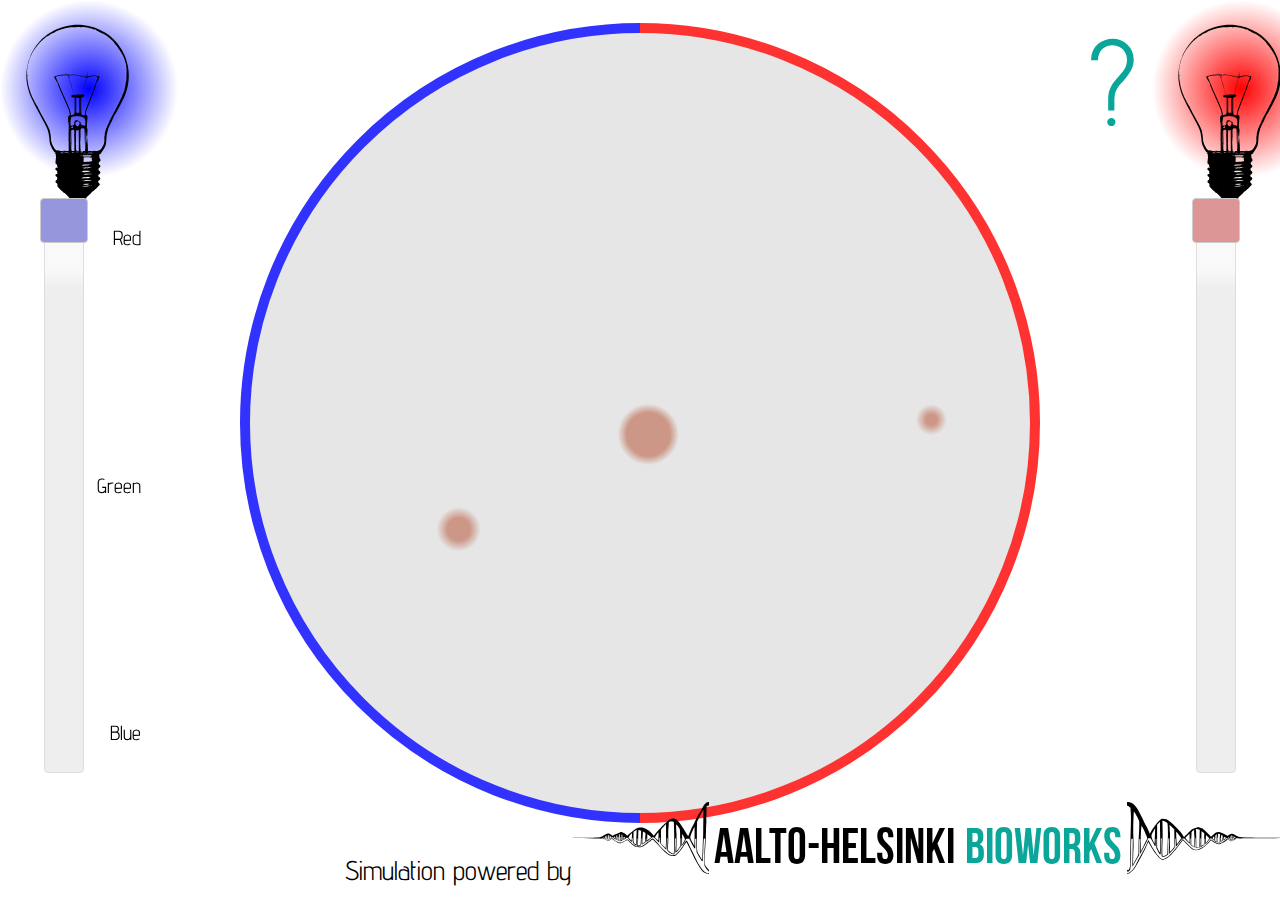
<file: WebUI/index.html>
<html>
    <meta>
        <title>SimCircus WebUI</title>
        <meta name="viewport" content="minimal-ui">
        <meta name="apple-mobile-web-app-capable" content="yes">
        <link href="jquery-ui/jquery-ui.css" rel="stylesheet">
        <link href="styles.css" rel="stylesheet">
        <link href='http://fonts.googleapis.com/css?family=Advent+Pro:700' rel='stylesheet' type='text/css'>
        <style type="text/css">

        </style>
    </meta>
    <body class="raphael">
        <div id="alert">
            <span>Please turn your device horizontally</span>
        </div>
        <div id="help">
            ?
        </div>
        <div id="tutorial-shades">
            <div class="grad-left-right left-slider-shade shade"></div>
            <div class="grad-right-left right-slider-shade shade"></div>
            <div class="grad-middle middle-shade shade"></div>
        </div>
        <div id="tutorial">
            <div id="tutorial-dish" class="info">
                Bacteria are grown on a gel plate. As they divide, billions of bacteria form clear, round colonies, although a single bacterium cannot be seen by naked eye.
                <table><tr>
                    <td class="left"><span class="skip">Skip tutorial</span></td>
                    <td class="right"><span class="next">Next</span></td>
                </tr></table>
            </div>
            <div id="tutorial-color" class="info">
                Bacteria produce different proteins naturally. With our technology, it is easy to get them to make a desired product. In this simulation, our bacteria produce proteins that glow red, blue or green color. Thus, one can see which of our three "channels" is currently on.<br/>
                <div class="colony blue"></div>
                <div class="colony green"></div>
                <div class="colony red"></div>
                <table><tr>
                    <td>2/4</td>
                    <td class="right"><span class="next">Next</span></td>
                </tr></table>
            </div>
            <div id="tutorial-sliders" class="info">
                Our bacteria are controlled by two different colors of lights. Blue light is used to "switch the channel", that is, to choose between different products. Red light is used as a "volume switch" that tunes the overall amount of production. This can be seen as the brightness of glow.
                <table><tr>
                    <td>3/4</td>
                    <td class="right"><span class="next">Next</span></td>
                </tr></table>
            </div>
            <div id="tutorial-graph" class="info">
                When you click on the plate, you can see a graph of different protein production levels inside the bacteria. Here, you can see how even small changes in light brightness affects the overall production, and how you can set the final amounts to desired levels.<br/>Try it out!
                <table><tr>
                    <td></td>
                    <td class="right"><span class="next">Start simulation!</span></td>
                </tr></table>
            </div>
        </div>
        <div id="left">
            <div id="flash-left"></div>
            <img id="bulb-left" src="bulb.svg"/>
            <div id="slider-left"></div>
            <div class="A">Red</div>
            <div class="B">Green</div>
            <div class="C">Blue</div>
        </div>
        <div id="right">
            <div id="flash-right"></div>
            <img id="bulb-right" src="bulb.svg"/>
            <div id="slider-right"></div>
        </div>
        <div id="paper1"></div>
        <div id="data-visualization">
            <canvas id="chart" width="400" height="400"></canvas>
        </div>
        <footer><a href="http://aaltohelsinki.com/"><span class="powered">Simulation powered by</span><img src="aalto_helsinki_logo_left.svg"/><span class="logo-text">Aalto-Helsinki</span><span class="logo-text green">Bioworks</span><img src="aalto_helsinki_logo_right.svg"/></a></footer>
    </body>
    <script type="text/javascript" src="raphael-min.js"></script>
    <script src="jquery-ui/external/jquery/jquery.js"></script>
    <script type="text/javascript">
        $("span.logo-text").css("font-size", (0.055*$(document).height()).toString() + "px");
        $("footer img").css("height", (0.08*$(document).height()).toString() + "px");
        $("span.logo-text").css("position", "relative");
        $("span.logo-text").css("bottom", (0.025*$(document).height()).toString() + "px");
        $("span.powered").css("font-size", (0.03*$(document).height()).toString() + "px");
    </script>
    <script src="jquery-ui/jquery-ui.js"></script>
    <script src="jquery.ui.touch-punch.min.js"></script>
    <script type="text/javascript" src="plate.js"></script>
    <script type="text/javascript" src="sim.js"></script>
    <script src="Chart.min.js"></script>
    <script src="tutorial.js"></script>
    <script type="text/javascript" src="chart.js"></script>
    <script>
      (function(i,s,o,g,r,a,m){i['GoogleAnalyticsObject']=r;i[r]=i[r]||function(){
      (i[r].q=i[r].q||[]).push(arguments)},i[r].l=1*new Date();a=s.createElement(o),
      m=s.getElementsByTagName(o)[0];a.async=1;a.src=g;m.parentNode.insertBefore(a,m)
      })(window,document,'script','//www.google-analytics.com/analytics.js','ga');

      ga('create', 'UA-51253037-6', 'auto');
      ga('send', 'pageview');

    </script>
</html>
</file>
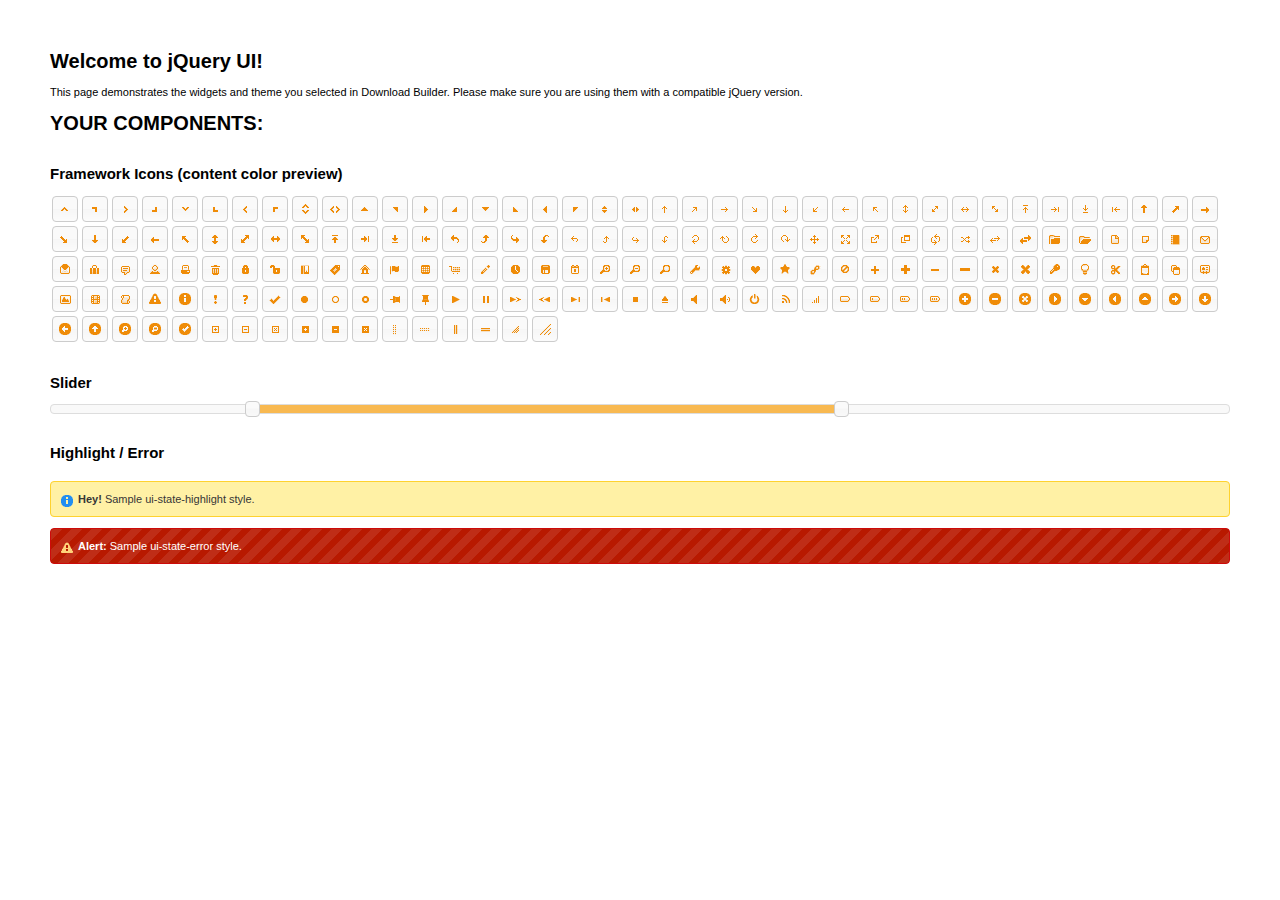
<file: WebUI/jquery-ui/index.html>
<!doctype html>
<html lang="us">
<head>
	<meta charset="utf-8">
	<title>jQuery UI Example Page</title>
	<link href="jquery-ui.css" rel="stylesheet">
	<style>
	body{
		font: 62.5% "Trebuchet MS", sans-serif;
		margin: 50px;
	}
	.demoHeaders {
		margin-top: 2em;
	}
	#dialog-link {
		padding: .4em 1em .4em 20px;
		text-decoration: none;
		position: relative;
	}
	#dialog-link span.ui-icon {
		margin: 0 5px 0 0;
		position: absolute;
		left: .2em;
		top: 50%;
		margin-top: -8px;
	}
	#icons {
		margin: 0;
		padding: 0;
	}
	#icons li {
		margin: 2px;
		position: relative;
		padding: 4px 0;
		cursor: pointer;
		float: left;
		list-style: none;
	}
	#icons span.ui-icon {
		float: left;
		margin: 0 4px;
	}
	.fakewindowcontain .ui-widget-overlay {
		position: absolute;
	}
	select {
		width: 200px;
	}
	</style>
</head>
<body>

<h1>Welcome to jQuery UI!</h1>

<div class="ui-widget">
	<p>This page demonstrates the widgets and theme you selected in Download Builder. Please make sure you are using them with a compatible jQuery version.</p>
</div>

<h1>YOUR COMPONENTS:</h1>












<h2 class="demoHeaders">Framework Icons (content color preview)</h2>
<ul id="icons" class="ui-widget ui-helper-clearfix">
	<li class="ui-state-default ui-corner-all" title=".ui-icon-carat-1-n"><span class="ui-icon ui-icon-carat-1-n"></span></li>
	<li class="ui-state-default ui-corner-all" title=".ui-icon-carat-1-ne"><span class="ui-icon ui-icon-carat-1-ne"></span></li>
	<li class="ui-state-default ui-corner-all" title=".ui-icon-carat-1-e"><span class="ui-icon ui-icon-carat-1-e"></span></li>
	<li class="ui-state-default ui-corner-all" title=".ui-icon-carat-1-se"><span class="ui-icon ui-icon-carat-1-se"></span></li>
	<li class="ui-state-default ui-corner-all" title=".ui-icon-carat-1-s"><span class="ui-icon ui-icon-carat-1-s"></span></li>
	<li class="ui-state-default ui-corner-all" title=".ui-icon-carat-1-sw"><span class="ui-icon ui-icon-carat-1-sw"></span></li>
	<li class="ui-state-default ui-corner-all" title=".ui-icon-carat-1-w"><span class="ui-icon ui-icon-carat-1-w"></span></li>
	<li class="ui-state-default ui-corner-all" title=".ui-icon-carat-1-nw"><span class="ui-icon ui-icon-carat-1-nw"></span></li>
	<li class="ui-state-default ui-corner-all" title=".ui-icon-carat-2-n-s"><span class="ui-icon ui-icon-carat-2-n-s"></span></li>
	<li class="ui-state-default ui-corner-all" title=".ui-icon-carat-2-e-w"><span class="ui-icon ui-icon-carat-2-e-w"></span></li>
	<li class="ui-state-default ui-corner-all" title=".ui-icon-triangle-1-n"><span class="ui-icon ui-icon-triangle-1-n"></span></li>
	<li class="ui-state-default ui-corner-all" title=".ui-icon-triangle-1-ne"><span class="ui-icon ui-icon-triangle-1-ne"></span></li>
	<li class="ui-state-default ui-corner-all" title=".ui-icon-triangle-1-e"><span class="ui-icon ui-icon-triangle-1-e"></span></li>
	<li class="ui-state-default ui-corner-all" title=".ui-icon-triangle-1-se"><span class="ui-icon ui-icon-triangle-1-se"></span></li>
	<li class="ui-state-default ui-corner-all" title=".ui-icon-triangle-1-s"><span class="ui-icon ui-icon-triangle-1-s"></span></li>
	<li class="ui-state-default ui-corner-all" title=".ui-icon-triangle-1-sw"><span class="ui-icon ui-icon-triangle-1-sw"></span></li>
	<li class="ui-state-default ui-corner-all" title=".ui-icon-triangle-1-w"><span class="ui-icon ui-icon-triangle-1-w"></span></li>
	<li class="ui-state-default ui-corner-all" title=".ui-icon-triangle-1-nw"><span class="ui-icon ui-icon-triangle-1-nw"></span></li>
	<li class="ui-state-default ui-corner-all" title=".ui-icon-triangle-2-n-s"><span class="ui-icon ui-icon-triangle-2-n-s"></span></li>
	<li class="ui-state-default ui-corner-all" title=".ui-icon-triangle-2-e-w"><span class="ui-icon ui-icon-triangle-2-e-w"></span></li>
	<li class="ui-state-default ui-corner-all" title=".ui-icon-arrow-1-n"><span class="ui-icon ui-icon-arrow-1-n"></span></li>
	<li class="ui-state-default ui-corner-all" title=".ui-icon-arrow-1-ne"><span class="ui-icon ui-icon-arrow-1-ne"></span></li>
	<li class="ui-state-default ui-corner-all" title=".ui-icon-arrow-1-e"><span class="ui-icon ui-icon-arrow-1-e"></span></li>
	<li class="ui-state-default ui-corner-all" title=".ui-icon-arrow-1-se"><span class="ui-icon ui-icon-arrow-1-se"></span></li>
	<li class="ui-state-default ui-corner-all" title=".ui-icon-arrow-1-s"><span class="ui-icon ui-icon-arrow-1-s"></span></li>
	<li class="ui-state-default ui-corner-all" title=".ui-icon-arrow-1-sw"><span class="ui-icon ui-icon-arrow-1-sw"></span></li>
	<li class="ui-state-default ui-corner-all" title=".ui-icon-arrow-1-w"><span class="ui-icon ui-icon-arrow-1-w"></span></li>
	<li class="ui-state-default ui-corner-all" title=".ui-icon-arrow-1-nw"><span class="ui-icon ui-icon-arrow-1-nw"></span></li>
	<li class="ui-state-default ui-corner-all" title=".ui-icon-arrow-2-n-s"><span class="ui-icon ui-icon-arrow-2-n-s"></span></li>
	<li class="ui-state-default ui-corner-all" title=".ui-icon-arrow-2-ne-sw"><span class="ui-icon ui-icon-arrow-2-ne-sw"></span></li>
	<li class="ui-state-default ui-corner-all" title=".ui-icon-arrow-2-e-w"><span class="ui-icon ui-icon-arrow-2-e-w"></span></li>
	<li class="ui-state-default ui-corner-all" title=".ui-icon-arrow-2-se-nw"><span class="ui-icon ui-icon-arrow-2-se-nw"></span></li>
	<li class="ui-state-default ui-corner-all" title=".ui-icon-arrowstop-1-n"><span class="ui-icon ui-icon-arrowstop-1-n"></span></li>
	<li class="ui-state-default ui-corner-all" title=".ui-icon-arrowstop-1-e"><span class="ui-icon ui-icon-arrowstop-1-e"></span></li>
	<li class="ui-state-default ui-corner-all" title=".ui-icon-arrowstop-1-s"><span class="ui-icon ui-icon-arrowstop-1-s"></span></li>
	<li class="ui-state-default ui-corner-all" title=".ui-icon-arrowstop-1-w"><span class="ui-icon ui-icon-arrowstop-1-w"></span></li>
	<li class="ui-state-default ui-corner-all" title=".ui-icon-arrowthick-1-n"><span class="ui-icon ui-icon-arrowthick-1-n"></span></li>
	<li class="ui-state-default ui-corner-all" title=".ui-icon-arrowthick-1-ne"><span class="ui-icon ui-icon-arrowthick-1-ne"></span></li>
	<li class="ui-state-default ui-corner-all" title=".ui-icon-arrowthick-1-e"><span class="ui-icon ui-icon-arrowthick-1-e"></span></li>
	<li class="ui-state-default ui-corner-all" title=".ui-icon-arrowthick-1-se"><span class="ui-icon ui-icon-arrowthick-1-se"></span></li>
	<li class="ui-state-default ui-corner-all" title=".ui-icon-arrowthick-1-s"><span class="ui-icon ui-icon-arrowthick-1-s"></span></li>
	<li class="ui-state-default ui-corner-all" title=".ui-icon-arrowthick-1-sw"><span class="ui-icon ui-icon-arrowthick-1-sw"></span></li>
	<li class="ui-state-default ui-corner-all" title=".ui-icon-arrowthick-1-w"><span class="ui-icon ui-icon-arrowthick-1-w"></span></li>
	<li class="ui-state-default ui-corner-all" title=".ui-icon-arrowthick-1-nw"><span class="ui-icon ui-icon-arrowthick-1-nw"></span></li>
	<li class="ui-state-default ui-corner-all" title=".ui-icon-arrowthick-2-n-s"><span class="ui-icon ui-icon-arrowthick-2-n-s"></span></li>
	<li class="ui-state-default ui-corner-all" title=".ui-icon-arrowthick-2-ne-sw"><span class="ui-icon ui-icon-arrowthick-2-ne-sw"></span></li>
	<li class="ui-state-default ui-corner-all" title=".ui-icon-arrowthick-2-e-w"><span class="ui-icon ui-icon-arrowthick-2-e-w"></span></li>
	<li class="ui-state-default ui-corner-all" title=".ui-icon-arrowthick-2-se-nw"><span class="ui-icon ui-icon-arrowthick-2-se-nw"></span></li>
	<li class="ui-state-default ui-corner-all" title=".ui-icon-arrowthickstop-1-n"><span class="ui-icon ui-icon-arrowthickstop-1-n"></span></li>
	<li class="ui-state-default ui-corner-all" title=".ui-icon-arrowthickstop-1-e"><span class="ui-icon ui-icon-arrowthickstop-1-e"></span></li>
	<li class="ui-state-default ui-corner-all" title=".ui-icon-arrowthickstop-1-s"><span class="ui-icon ui-icon-arrowthickstop-1-s"></span></li>
	<li class="ui-state-default ui-corner-all" title=".ui-icon-arrowthickstop-1-w"><span class="ui-icon ui-icon-arrowthickstop-1-w"></span></li>
	<li class="ui-state-default ui-corner-all" title=".ui-icon-arrowreturnthick-1-w"><span class="ui-icon ui-icon-arrowreturnthick-1-w"></span></li>
	<li class="ui-state-default ui-corner-all" title=".ui-icon-arrowreturnthick-1-n"><span class="ui-icon ui-icon-arrowreturnthick-1-n"></span></li>
	<li class="ui-state-default ui-corner-all" title=".ui-icon-arrowreturnthick-1-e"><span class="ui-icon ui-icon-arrowreturnthick-1-e"></span></li>
	<li class="ui-state-default ui-corner-all" title=".ui-icon-arrowreturnthick-1-s"><span class="ui-icon ui-icon-arrowreturnthick-1-s"></span></li>
	<li class="ui-state-default ui-corner-all" title=".ui-icon-arrowreturn-1-w"><span class="ui-icon ui-icon-arrowreturn-1-w"></span></li>
	<li class="ui-state-default ui-corner-all" title=".ui-icon-arrowreturn-1-n"><span class="ui-icon ui-icon-arrowreturn-1-n"></span></li>
	<li class="ui-state-default ui-corner-all" title=".ui-icon-arrowreturn-1-e"><span class="ui-icon ui-icon-arrowreturn-1-e"></span></li>
	<li class="ui-state-default ui-corner-all" title=".ui-icon-arrowreturn-1-s"><span class="ui-icon ui-icon-arrowreturn-1-s"></span></li>
	<li class="ui-state-default ui-corner-all" title=".ui-icon-arrowrefresh-1-w"><span class="ui-icon ui-icon-arrowrefresh-1-w"></span></li>
	<li class="ui-state-default ui-corner-all" title=".ui-icon-arrowrefresh-1-n"><span class="ui-icon ui-icon-arrowrefresh-1-n"></span></li>
	<li class="ui-state-default ui-corner-all" title=".ui-icon-arrowrefresh-1-e"><span class="ui-icon ui-icon-arrowrefresh-1-e"></span></li>
	<li class="ui-state-default ui-corner-all" title=".ui-icon-arrowrefresh-1-s"><span class="ui-icon ui-icon-arrowrefresh-1-s"></span></li>
	<li class="ui-state-default ui-corner-all" title=".ui-icon-arrow-4"><span class="ui-icon ui-icon-arrow-4"></span></li>
	<li class="ui-state-default ui-corner-all" title=".ui-icon-arrow-4-diag"><span class="ui-icon ui-icon-arrow-4-diag"></span></li>
	<li class="ui-state-default ui-corner-all" title=".ui-icon-extlink"><span class="ui-icon ui-icon-extlink"></span></li>
	<li class="ui-state-default ui-corner-all" title=".ui-icon-newwin"><span class="ui-icon ui-icon-newwin"></span></li>
	<li class="ui-state-default ui-corner-all" title=".ui-icon-refresh"><span class="ui-icon ui-icon-refresh"></span></li>
	<li class="ui-state-default ui-corner-all" title=".ui-icon-shuffle"><span class="ui-icon ui-icon-shuffle"></span></li>
	<li class="ui-state-default ui-corner-all" title=".ui-icon-transfer-e-w"><span class="ui-icon ui-icon-transfer-e-w"></span></li>
	<li class="ui-state-default ui-corner-all" title=".ui-icon-transferthick-e-w"><span class="ui-icon ui-icon-transferthick-e-w"></span></li>
	<li class="ui-state-default ui-corner-all" title=".ui-icon-folder-collapsed"><span class="ui-icon ui-icon-folder-collapsed"></span></li>
	<li class="ui-state-default ui-corner-all" title=".ui-icon-folder-open"><span class="ui-icon ui-icon-folder-open"></span></li>
	<li class="ui-state-default ui-corner-all" title=".ui-icon-document"><span class="ui-icon ui-icon-document"></span></li>
	<li class="ui-state-default ui-corner-all" title=".ui-icon-document-b"><span class="ui-icon ui-icon-document-b"></span></li>
	<li class="ui-state-default ui-corner-all" title=".ui-icon-note"><span class="ui-icon ui-icon-note"></span></li>
	<li class="ui-state-default ui-corner-all" title=".ui-icon-mail-closed"><span class="ui-icon ui-icon-mail-closed"></span></li>
	<li class="ui-state-default ui-corner-all" title=".ui-icon-mail-open"><span class="ui-icon ui-icon-mail-open"></span></li>
	<li class="ui-state-default ui-corner-all" title=".ui-icon-suitcase"><span class="ui-icon ui-icon-suitcase"></span></li>
	<li class="ui-state-default ui-corner-all" title=".ui-icon-comment"><span class="ui-icon ui-icon-comment"></span></li>
	<li class="ui-state-default ui-corner-all" title=".ui-icon-person"><span class="ui-icon ui-icon-person"></span></li>
	<li class="ui-state-default ui-corner-all" title=".ui-icon-print"><span class="ui-icon ui-icon-print"></span></li>
	<li class="ui-state-default ui-corner-all" title=".ui-icon-trash"><span class="ui-icon ui-icon-trash"></span></li>
	<li class="ui-state-default ui-corner-all" title=".ui-icon-locked"><span class="ui-icon ui-icon-locked"></span></li>
	<li class="ui-state-default ui-corner-all" title=".ui-icon-unlocked"><span class="ui-icon ui-icon-unlocked"></span></li>
	<li class="ui-state-default ui-corner-all" title=".ui-icon-bookmark"><span class="ui-icon ui-icon-bookmark"></span></li>
	<li class="ui-state-default ui-corner-all" title=".ui-icon-tag"><span class="ui-icon ui-icon-tag"></span></li>
	<li class="ui-state-default ui-corner-all" title=".ui-icon-home"><span class="ui-icon ui-icon-home"></span></li>
	<li class="ui-state-default ui-corner-all" title=".ui-icon-flag"><span class="ui-icon ui-icon-flag"></span></li>
	<li class="ui-state-default ui-corner-all" title=".ui-icon-calculator"><span class="ui-icon ui-icon-calculator"></span></li>
	<li class="ui-state-default ui-corner-all" title=".ui-icon-cart"><span class="ui-icon ui-icon-cart"></span></li>
	<li class="ui-state-default ui-corner-all" title=".ui-icon-pencil"><span class="ui-icon ui-icon-pencil"></span></li>
	<li class="ui-state-default ui-corner-all" title=".ui-icon-clock"><span class="ui-icon ui-icon-clock"></span></li>
	<li class="ui-state-default ui-corner-all" title=".ui-icon-disk"><span class="ui-icon ui-icon-disk"></span></li>
	<li class="ui-state-default ui-corner-all" title=".ui-icon-calendar"><span class="ui-icon ui-icon-calendar"></span></li>
	<li class="ui-state-default ui-corner-all" title=".ui-icon-zoomin"><span class="ui-icon ui-icon-zoomin"></span></li>
	<li class="ui-state-default ui-corner-all" title=".ui-icon-zoomout"><span class="ui-icon ui-icon-zoomout"></span></li>
	<li class="ui-state-default ui-corner-all" title=".ui-icon-search"><span class="ui-icon ui-icon-search"></span></li>
	<li class="ui-state-default ui-corner-all" title=".ui-icon-wrench"><span class="ui-icon ui-icon-wrench"></span></li>
	<li class="ui-state-default ui-corner-all" title=".ui-icon-gear"><span class="ui-icon ui-icon-gear"></span></li>
	<li class="ui-state-default ui-corner-all" title=".ui-icon-heart"><span class="ui-icon ui-icon-heart"></span></li>
	<li class="ui-state-default ui-corner-all" title=".ui-icon-star"><span class="ui-icon ui-icon-star"></span></li>
	<li class="ui-state-default ui-corner-all" title=".ui-icon-link"><span class="ui-icon ui-icon-link"></span></li>
	<li class="ui-state-default ui-corner-all" title=".ui-icon-cancel"><span class="ui-icon ui-icon-cancel"></span></li>
	<li class="ui-state-default ui-corner-all" title=".ui-icon-plus"><span class="ui-icon ui-icon-plus"></span></li>
	<li class="ui-state-default ui-corner-all" title=".ui-icon-plusthick"><span class="ui-icon ui-icon-plusthick"></span></li>
	<li class="ui-state-default ui-corner-all" title=".ui-icon-minus"><span class="ui-icon ui-icon-minus"></span></li>
	<li class="ui-state-default ui-corner-all" title=".ui-icon-minusthick"><span class="ui-icon ui-icon-minusthick"></span></li>
	<li class="ui-state-default ui-corner-all" title=".ui-icon-close"><span class="ui-icon ui-icon-close"></span></li>
	<li class="ui-state-default ui-corner-all" title=".ui-icon-closethick"><span class="ui-icon ui-icon-closethick"></span></li>
	<li class="ui-state-default ui-corner-all" title=".ui-icon-key"><span class="ui-icon ui-icon-key"></span></li>
	<li class="ui-state-default ui-corner-all" title=".ui-icon-lightbulb"><span class="ui-icon ui-icon-lightbulb"></span></li>
	<li class="ui-state-default ui-corner-all" title=".ui-icon-scissors"><span class="ui-icon ui-icon-scissors"></span></li>
	<li class="ui-state-default ui-corner-all" title=".ui-icon-clipboard"><span class="ui-icon ui-icon-clipboard"></span></li>
	<li class="ui-state-default ui-corner-all" title=".ui-icon-copy"><span class="ui-icon ui-icon-copy"></span></li>
	<li class="ui-state-default ui-corner-all" title=".ui-icon-contact"><span class="ui-icon ui-icon-contact"></span></li>
	<li class="ui-state-default ui-corner-all" title=".ui-icon-image"><span class="ui-icon ui-icon-image"></span></li>
	<li class="ui-state-default ui-corner-all" title=".ui-icon-video"><span class="ui-icon ui-icon-video"></span></li>
	<li class="ui-state-default ui-corner-all" title=".ui-icon-script"><span class="ui-icon ui-icon-script"></span></li>
	<li class="ui-state-default ui-corner-all" title=".ui-icon-alert"><span class="ui-icon ui-icon-alert"></span></li>
	<li class="ui-state-default ui-corner-all" title=".ui-icon-info"><span class="ui-icon ui-icon-info"></span></li>
	<li class="ui-state-default ui-corner-all" title=".ui-icon-notice"><span class="ui-icon ui-icon-notice"></span></li>
	<li class="ui-state-default ui-corner-all" title=".ui-icon-help"><span class="ui-icon ui-icon-help"></span></li>
	<li class="ui-state-default ui-corner-all" title=".ui-icon-check"><span class="ui-icon ui-icon-check"></span></li>
	<li class="ui-state-default ui-corner-all" title=".ui-icon-bullet"><span class="ui-icon ui-icon-bullet"></span></li>
	<li class="ui-state-default ui-corner-all" title=".ui-icon-radio-off"><span class="ui-icon ui-icon-radio-off"></span></li>
	<li class="ui-state-default ui-corner-all" title=".ui-icon-radio-on"><span class="ui-icon ui-icon-radio-on"></span></li>
	<li class="ui-state-default ui-corner-all" title=".ui-icon-pin-w"><span class="ui-icon ui-icon-pin-w"></span></li>
	<li class="ui-state-default ui-corner-all" title=".ui-icon-pin-s"><span class="ui-icon ui-icon-pin-s"></span></li>
	<li class="ui-state-default ui-corner-all" title=".ui-icon-play"><span class="ui-icon ui-icon-play"></span></li>
	<li class="ui-state-default ui-corner-all" title=".ui-icon-pause"><span class="ui-icon ui-icon-pause"></span></li>
	<li class="ui-state-default ui-corner-all" title=".ui-icon-seek-next"><span class="ui-icon ui-icon-seek-next"></span></li>
	<li class="ui-state-default ui-corner-all" title=".ui-icon-seek-prev"><span class="ui-icon ui-icon-seek-prev"></span></li>
	<li class="ui-state-default ui-corner-all" title=".ui-icon-seek-end"><span class="ui-icon ui-icon-seek-end"></span></li>
	<li class="ui-state-default ui-corner-all" title=".ui-icon-seek-first"><span class="ui-icon ui-icon-seek-first"></span></li>
	<li class="ui-state-default ui-corner-all" title=".ui-icon-stop"><span class="ui-icon ui-icon-stop"></span></li>
	<li class="ui-state-default ui-corner-all" title=".ui-icon-eject"><span class="ui-icon ui-icon-eject"></span></li>
	<li class="ui-state-default ui-corner-all" title=".ui-icon-volume-off"><span class="ui-icon ui-icon-volume-off"></span></li>
	<li class="ui-state-default ui-corner-all" title=".ui-icon-volume-on"><span class="ui-icon ui-icon-volume-on"></span></li>
	<li class="ui-state-default ui-corner-all" title=".ui-icon-power"><span class="ui-icon ui-icon-power"></span></li>
	<li class="ui-state-default ui-corner-all" title=".ui-icon-signal-diag"><span class="ui-icon ui-icon-signal-diag"></span></li>
	<li class="ui-state-default ui-corner-all" title=".ui-icon-signal"><span class="ui-icon ui-icon-signal"></span></li>
	<li class="ui-state-default ui-corner-all" title=".ui-icon-battery-0"><span class="ui-icon ui-icon-battery-0"></span></li>
	<li class="ui-state-default ui-corner-all" title=".ui-icon-battery-1"><span class="ui-icon ui-icon-battery-1"></span></li>
	<li class="ui-state-default ui-corner-all" title=".ui-icon-battery-2"><span class="ui-icon ui-icon-battery-2"></span></li>
	<li class="ui-state-default ui-corner-all" title=".ui-icon-battery-3"><span class="ui-icon ui-icon-battery-3"></span></li>
	<li class="ui-state-default ui-corner-all" title=".ui-icon-circle-plus"><span class="ui-icon ui-icon-circle-plus"></span></li>
	<li class="ui-state-default ui-corner-all" title=".ui-icon-circle-minus"><span class="ui-icon ui-icon-circle-minus"></span></li>
	<li class="ui-state-default ui-corner-all" title=".ui-icon-circle-close"><span class="ui-icon ui-icon-circle-close"></span></li>
	<li class="ui-state-default ui-corner-all" title=".ui-icon-circle-triangle-e"><span class="ui-icon ui-icon-circle-triangle-e"></span></li>
	<li class="ui-state-default ui-corner-all" title=".ui-icon-circle-triangle-s"><span class="ui-icon ui-icon-circle-triangle-s"></span></li>
	<li class="ui-state-default ui-corner-all" title=".ui-icon-circle-triangle-w"><span class="ui-icon ui-icon-circle-triangle-w"></span></li>
	<li class="ui-state-default ui-corner-all" title=".ui-icon-circle-triangle-n"><span class="ui-icon ui-icon-circle-triangle-n"></span></li>
	<li class="ui-state-default ui-corner-all" title=".ui-icon-circle-arrow-e"><span class="ui-icon ui-icon-circle-arrow-e"></span></li>
	<li class="ui-state-default ui-corner-all" title=".ui-icon-circle-arrow-s"><span class="ui-icon ui-icon-circle-arrow-s"></span></li>
	<li class="ui-state-default ui-corner-all" title=".ui-icon-circle-arrow-w"><span class="ui-icon ui-icon-circle-arrow-w"></span></li>
	<li class="ui-state-default ui-corner-all" title=".ui-icon-circle-arrow-n"><span class="ui-icon ui-icon-circle-arrow-n"></span></li>
	<li class="ui-state-default ui-corner-all" title=".ui-icon-circle-zoomin"><span class="ui-icon ui-icon-circle-zoomin"></span></li>
	<li class="ui-state-default ui-corner-all" title=".ui-icon-circle-zoomout"><span class="ui-icon ui-icon-circle-zoomout"></span></li>
	<li class="ui-state-default ui-corner-all" title=".ui-icon-circle-check"><span class="ui-icon ui-icon-circle-check"></span></li>
	<li class="ui-state-default ui-corner-all" title=".ui-icon-circlesmall-plus"><span class="ui-icon ui-icon-circlesmall-plus"></span></li>
	<li class="ui-state-default ui-corner-all" title=".ui-icon-circlesmall-minus"><span class="ui-icon ui-icon-circlesmall-minus"></span></li>
	<li class="ui-state-default ui-corner-all" title=".ui-icon-circlesmall-close"><span class="ui-icon ui-icon-circlesmall-close"></span></li>
	<li class="ui-state-default ui-corner-all" title=".ui-icon-squaresmall-plus"><span class="ui-icon ui-icon-squaresmall-plus"></span></li>
	<li class="ui-state-default ui-corner-all" title=".ui-icon-squaresmall-minus"><span class="ui-icon ui-icon-squaresmall-minus"></span></li>
	<li class="ui-state-default ui-corner-all" title=".ui-icon-squaresmall-close"><span class="ui-icon ui-icon-squaresmall-close"></span></li>
	<li class="ui-state-default ui-corner-all" title=".ui-icon-grip-dotted-vertical"><span class="ui-icon ui-icon-grip-dotted-vertical"></span></li>
	<li class="ui-state-default ui-corner-all" title=".ui-icon-grip-dotted-horizontal"><span class="ui-icon ui-icon-grip-dotted-horizontal"></span></li>
	<li class="ui-state-default ui-corner-all" title=".ui-icon-grip-solid-vertical"><span class="ui-icon ui-icon-grip-solid-vertical"></span></li>
	<li class="ui-state-default ui-corner-all" title=".ui-icon-grip-solid-horizontal"><span class="ui-icon ui-icon-grip-solid-horizontal"></span></li>
	<li class="ui-state-default ui-corner-all" title=".ui-icon-gripsmall-diagonal-se"><span class="ui-icon ui-icon-gripsmall-diagonal-se"></span></li>
	<li class="ui-state-default ui-corner-all" title=".ui-icon-grip-diagonal-se"><span class="ui-icon ui-icon-grip-diagonal-se"></span></li>
</ul>


<!-- Slider -->
<h2 class="demoHeaders">Slider</h2>
<div id="slider"></div>














<!-- Highlight / Error -->
<h2 class="demoHeaders">Highlight / Error</h2>
<div class="ui-widget">
	<div class="ui-state-highlight ui-corner-all" style="margin-top: 20px; padding: 0 .7em;">
		<p><span class="ui-icon ui-icon-info" style="float: left; margin-right: .3em;"></span>
		<strong>Hey!</strong> Sample ui-state-highlight style.</p>
	</div>
</div>
<br>
<div class="ui-widget">
	<div class="ui-state-error ui-corner-all" style="padding: 0 .7em;">
		<p><span class="ui-icon ui-icon-alert" style="float: left; margin-right: .3em;"></span>
		<strong>Alert:</strong> Sample ui-state-error style.</p>
	</div>
</div>

<script src="external/jquery/jquery.js"></script>
<script src="jquery-ui.js"></script>
<script>













$( "#slider" ).slider({
	range: true,
	values: [ 17, 67 ]
});












// Hover states on the static widgets
$( "#dialog-link, #icons li" ).hover(
	function() {
		$( this ).addClass( "ui-state-hover" );
	},
	function() {
		$( this ).removeClass( "ui-state-hover" );
	}
);
</script>
</body>
</html>
</file>
<file: WebUI/styles.css>
@font-face {
    font-family: "Bebas Neue";
    src: url(BebasNeue.otf) format("truetype");
}

body {
    margin: 0;
}

.next {
    color: #0AA699;
}

.skip {
    color: red;
}

#help {
    font-family: "Advent Pro", sans-serif;
    position: absolute;
    text-align: center;
    cursor: pointer;
    z-index: 15;
    color:#0AA699;
}

#tutorial {
    position: absolute;
    top: 0;
    bottom: 0;
    right: 0;
    left: 0;
    z-index:10;
    font-family: "Advent Pro", sans-serif;
    display: none;
}

#tutorial table {
    width:100%;
}

#tutorial td {
    width:50%;
}

#tutorial td.right {
    text-align: right;
}

#tutorial span {
    cursor: pointer;
}

#tutorial div.info {
    background-color: white;
    padding:1em;
    display: none;
    width: 42%;
    margin-right: auto;
    margin-left: auto;
    margin-top: 15%;
    border-style: solid;
    border-width: 0.1em;
    border-color: rgb(120,120,120);
    border-radius: 1em;
    position: relative;
}

.colony {
    display: inline-block;
}

.colony.red {
    background: -webkit-radial-gradient(rgb(240,100,100), rgb(240,100,100), rgb(230,230,230)); /* Safari 5.1 to 6.0 */
    background: -o-radial-gradient(rgb(240,100,100), rgb(240,100,100), rgb(230,230,230)); /* For Opera 11.6 to 12.0 */
    background: -moz-radial-gradient(rgb(240,100,100), rgb(240,100,100), rgb(230,230,230)); /* For Firefox 3.6 to 15 */
    background: radial-gradient(rgb(240,100,100), rgb(240,100,100), rgb(230,230,230)); /* Standard syntax */
}

.colony.green {
    background: -webkit-radial-gradient(rgb(100,240,100), rgb(100,240,100), rgb(230,230,230)); /* Safari 5.1 to 6.0 */
    background: -o-radial-gradient(rgb(100,240,100), rgb(100,240,100), rgb(230,230,230)); /* For Opera 11.6 to 12.0 */
    background: -moz-radial-gradient(rgb(100,240,100), rgb(100,240,100), rgb(230,230,230)); /* For Firefox 3.6 to 15 */
    background: radial-gradient(rgb(100,240,100), rgb(100,240,100), rgb(230,230,230)); /* Standard syntax */
}

.colony.blue {
    background: -webkit-radial-gradient(rgb(100,100,240), rgb(100,100,240), rgb(230,230,230)); /* Safari 5.1 to 6.0 */
    background: -o-radial-gradient(rgb(100,100,240), rgb(100,100,240), rgb(230,230,230)); /* For Opera 11.6 to 12.0 */
    background: -moz-radial-gradient(rgb(100,100,240), rgb(100,100,240), rgb(230,230,230)); /* For Firefox 3.6 to 15 */
    background: radial-gradient(rgb(100,100,240), rgb(100,100,240), rgb(230,230,230)); /* Standard syntax */
}

#data-visualization {
    position: absolute;
    top:0;
    left:0;
    background-color: rgba(255,255,255,0.8);
    z-index: 2;
}

#alert {
    display: none;
}

#alert.visible {
    display: block;
    background-color: rgba(51,51,51,0.8);
    position:absolute;
    top:0;
    bottom:0;
    right:0;
    left:0;
    z-index:16;
    text-align: center;
}

#alert span {
    display: inline-block;
    color:white;
    font-size:2em;
    margin-top: 45vh;
}

#right, #left {
    height:100%;
    width:10%;
    position: fixed;
    top:0;
    z-index: 3;
}

#right {
    right:0;
}

#left {
    left:0;
}

#left .ui-widget-content .ui-state-default {
    background: rgb(150,150,220);
    height: 8%;
}
#right .ui-widget-content .ui-state-default {
    background: rgb(220,150,150);
    height: 8%;
}

#flash-left, #flash-right {
    position: absolute;
    margin-right: auto;
    margin-left: auto;
    z-index: -1;
}

#data-visualization {
    display: none;
}

#flash-left {
    height:100px;
    width: 100px;
}

div img {
    height:25%;
    margin-left: auto;
    margin-right: auto;
}

#slider-right, #slider-left {
    margin-top:5%;
    height:60%;
    width:30%;
    margin-left: auto;
    margin-right: auto;
    text-align: center;
}

#slider-right span, #slider-left span {
    width:120%;
}

.A, .B, .C {
    position: absolute;
    right:-10%;
    font-family: "Advent Pro", sans-serif;
}

.A {
    top: 25%;
}

.B {
    top: 52.5%;
}

.C {
    top: 80%;
}

footer {
    position: absolute;
    left:0;
    right: 0;
    bottom: 0;
    text-align: right;
    z-index: 1;
}

footer span {
    display: inline-block;
    vertical-align: middle;
}

footer img {
    display: inline-block;
}

footer .powered {
    font-family: "Advent Pro", sans-serif;
}

footer .logo-text {
    font-family: "Bebas Neue", Verdana, Tahoma;
    padding-left: 0.1em;
    padding-right: 0.1em;
}

footer .green {
    color:#0AA699;
}

a {
    color: black;
}

.shade {
    display: none;
}

.left-slider-shade, .right-slider-shade {
    height:100%;
    width:20%;
    position: fixed;
    top:0;
    z-index: 9;
}

.left-slider-shade {
    left:0;
}

.right-slider-shade {
    right:0;
}

.middle-shade {
    height:100%;
    width:80%;
    position: fixed;
    top:0;
    z-index: 9;
}

.middle-shade {
    left:10%;
}
.grad-middle {
    background: -webkit-linear-gradient(left, rgba(255,255,255, 0) , rgba(70,70,70,0.8), rgba(255,255,255, 0)); /* For Safari 5.1 to 6.0 */
    background: -o-linear-gradient(right, rgba(255,255,255, 0), rgba(70,70,70,0.8), rgba(255,255,255, 0)); /* For Opera 11.1 to 12.0 */
    background: -moz-linear-gradient(right, rgba(255,255,255, 0), rgba(70,70,70,0.8), rgba(255,255,255, 0)); /* For Firefox 3.6 to 15 */
    background: linear-gradient(to right, rgba(255,255,255, 0) , rgba(70,70,70,0.8), rgba(255,255,255, 0)); /* Standard syntax */
}

.grad-right-left {
    background: -webkit-linear-gradient(right, rgba(255,255,255, 0) , rgba(70,70,70,0.8)); /* For Safari 5.1 to 6.0 */
    background: -o-linear-gradient(right, rgba(255,255,255, 0), rgba(70,70,70,0.8)); /* For Opera 11.1 to 12.0 */
    background: -moz-linear-gradient(right, rgba(255,255,255, 0), rgba(70,70,70,0.8)); /* For Firefox 3.6 to 15 */
    background: linear-gradient(to right, rgba(255,255,255, 0) , rgba(70,70,70,0.8)); /* Standard syntax */
}

.grad-left-right {
    background: -webkit-linear-gradient(left, rgba(255,255,255, 0) , rgba(70,70,70,0.8)); /* For Safari 5.1 to 6.0 */
    background: -o-linear-gradient(left, rgba(255,255,255, 0), rgba(70,70,70,0.8)); /* For Opera 11.1 to 12.0 */
    background: -moz-linear-gradient(left, rgba(255,255,255, 0), rgba(70,70,70,0.8)); /* For Firefox 3.6 to 15 */
    background: linear-gradient(to left, rgba(255,255,255, 0) , rgba(70,70,70,0.8)); /* Standard syntax */
}
</file>
